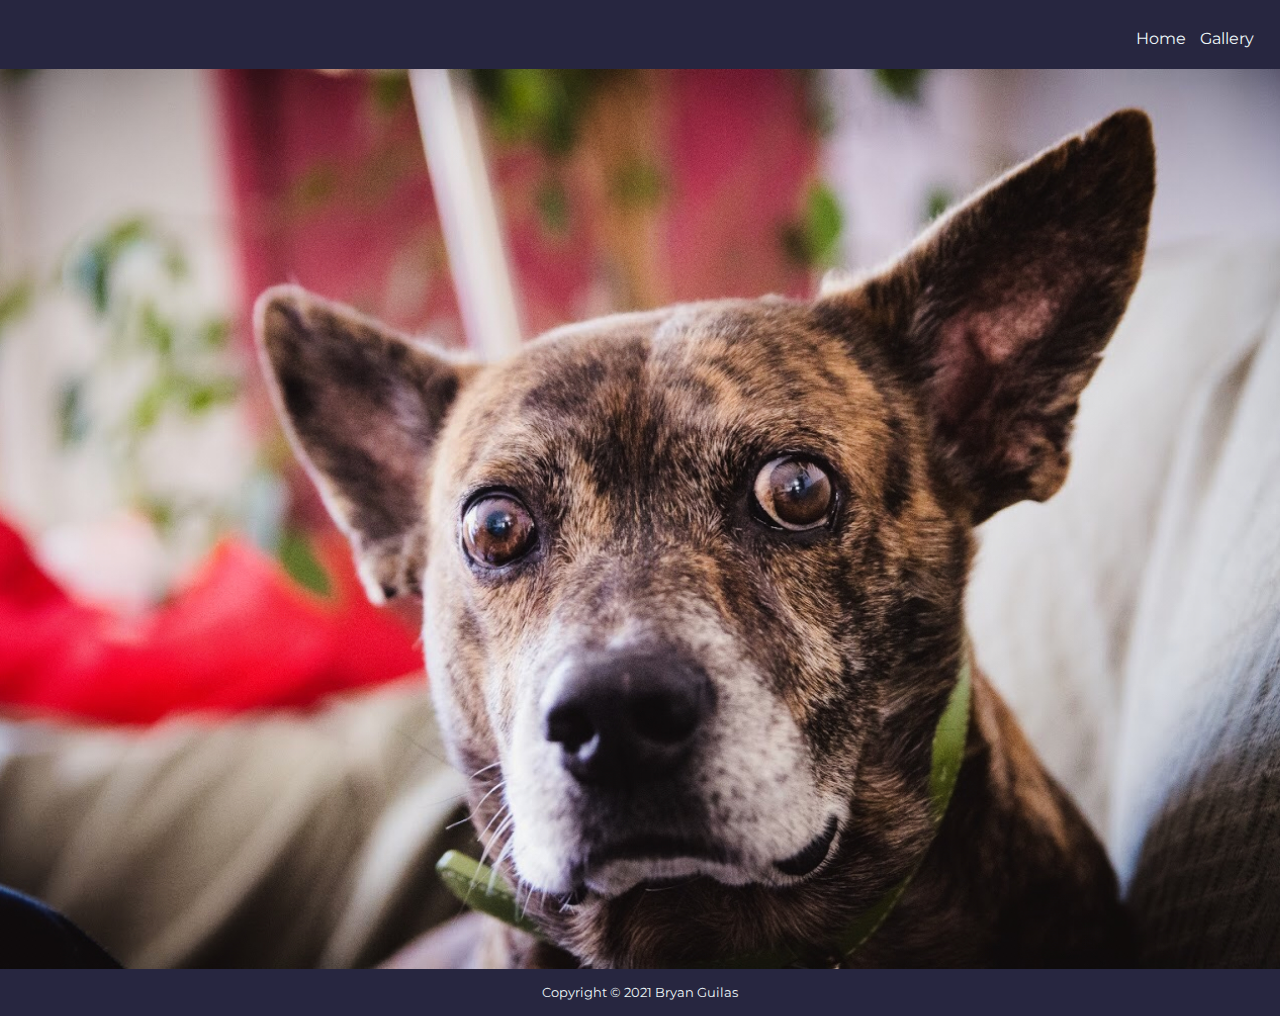
<file: index.html>
<!DOCTYPE html>
<html lang="en">
	<head>
		<meta charset="UTF-8" />
		<meta name="viewport" content="width=device-width, initial-scale=1.0" />
		<link
			rel="stylesheet"
			href="https://use.fontawesome.com/releases/v5.15.1/css/all.css"
			integrity="sha384-vp86vTRFVJgpjF9jiIGPEEqYqlDwgyBgEF109VFjmqGmIY/Y4HV4d3Gp2irVfcrp"
			crossorigin="anonymous"
		/>
		<link rel="preconnect" href="https://fonts.gstatic.com" />
		<link rel="preconnect" href="https://fonts.gstatic.com" />
		<link
			href="https://fonts.googleapis.com/css2?family=Montserrat:wght@400;600&display=swap"
			rel="stylesheet"
		/>
		<link rel="stylesheet" href="css/style.css" />
		<title>Gallery</title>
	</head>
	<body>
		<section>
			<nav id="navbar">
				<h1><div class="fas fa-camera-retro fa-2x"></div></h1>

				<div class="social">
					<a href=""><i class="fab fa-linkedin-in fa-2x"></i></a>
					<a href=""><i class="fab fa-github fa-2x"></i></a>
					<a href=""><i class="fab fa-instagram fa-2x"></i></a>
				</div>
				<ul>
					<li><a href="index.html">Home</a></li>
					<li><a href="gallery.html">Gallery</a></li>
				</ul>
			</nav>
		</section>

		<!-- background -->
		<section id="background"> </section>

		<!-- footer -->
		<footer id="main-footer">
			<p>Copyright &copy; 2021 Bryan Guilas</p>
		</footer>
	</body>
</html>
</file>
<file: css/style.css>
* {
	margin: 0;
	padding: 0;
	box-sizing: border-box;
}

body,
html {
	font-family: "Montserrat", sans-serif;
	background-color: #edf6f9;
}

li {
	list-style: none;
	display: inline-block;
	padding: 5px;
}

a {
	text-decoration: none;
}

h1 {
	color: #edf6f9;
}

/* Navbar */
#navbar ul li a {
	display: flex;
	flex-direction: column;
	color: #edf6f9;
	font-size: 1rem;
	padding-top: 8px;
}

.social i {
	color: #edf6f9;
	margin: 1.5px;
}

#navbar {
	display: flex;
	justify-content: space-between;
	background-color: #272640;
	padding: 1rem 1.3rem;
}

#background {
	background: url("/images/background/background_2.jpg");
	background-repeat: no-repeat;
	background-size: cover;
	background-position: center;
	max-width: 100%;
	height: 100vh;
	overflow: hidden;
}

.social i {
	color: #edf6f9;
	margin: 4px;
	font-size: 1.2rem;
	padding-top: 5px;
}

.fa-camera-retro {
	font-size: 1.8rem;
}

#index-gallery .img1 {
	grid-area: img1;
	background-image: url("../images/thumbs/img_1.jpg");
}

#index-gallery .img2 {
	grid-area: img2;
	background-image: url("../images/thumbs/img_2.jpg");
}

#index-gallery .img3 {
	grid-area: img3;
	background-image: url("../images/thumbs/img_3.jpg");
}

#index-gallery .img4 {
	grid-area: img4;
	background-image: url("../images/thumbs/img_4.jpg");
}

#index-gallery .img5 {
	grid-area: img5;
	background-image: url("../images/thumbs/img_5.jpg");
}

#index-gallery .img6 {
	grid-area: img6;
	background-image: url("../images/thumbs/img_6.jpg");
}

#index-gallery .img7 {
	grid-area: img7;
	background-image: url("../images/thumbs/img_7.jpg");
	height: 610px;
}

#index-gallery .img8 {
	grid-area: img8;
	background-image: url("../images/thumbs/img_8.jpg");
}

#index-gallery .img9 {
	grid-area: img9;
	background-image: url("../images/thumbs/img_9.jpg");
}

#index-gallery .img10 {
	grid-area: img10;
	background-image: url("../images/thumbs/img_10.jpg");
}

#index-gallery .img11 {
	grid-area: img11;
	background-image: url("../images/thumbs/img_11.jpg");
}

#index-gallery .img12 {
	grid-area: img12;
	background-image: url("../images/thumbs/img_12.jpg");
}

#index-gallery .img13 {
	grid-area: img13;
	background-image: url("../images/thumbs/img_13.jpg");
}

#index-gallery .img14 {
	grid-area: img14;
	background-image: url("../images/thumbs/img_14.jpg");
}

#index-gallery .img15 {
	grid-area: img15;
	background-image: url("../images/thumbs/img_15.jpg");
}

/* Footer */

#main-footer {
	background-color: #272640;
	color: #edf6f9;
	text-align: center;
	font-size: 0.8rem;
	padding: 1rem;
}

@media (max-width: 812px) and (min-width: 150px) {
	#index-gallery {
		margin: 1rem;
	}
	#index-gallery .img1,
	.img2,
	.img3,
	.img4,
	.img5,
	.img6,
	.img7,
	.img8,
	.img9,
	.img10,
	.img11,
	.img12,
	.img13,
	.img14,
	.img15 {
		margin-bottom: 1rem;
		box-shadow: 0 5px 10px 0 rgba(0, 0, 0, 0.8);
		border-radius: 5px;
	}

	#index-gallery .gallery-img {
		width: 100%;
		height: 300px;
		background-repeat: no-repeat;
		background-size: cover;
		background-position: center;
	}

	h2 {
		margin-bottom: 1rem;
		font-size: 1rem;
		text-align: center;
	}
}

@media (min-width: 768px) {
	/* Gallery */

	#index-gallery {
		margin: 5rem 5rem;
		display: grid;
		grid-template-columns: 1fr 1fr 1fr;
		grid-template-rows: auto;
		gap: 10px;
		grid-template-areas:
			"gallery-p gallery-p gallery-p"
			"gallery-h2 gallery-h2 gallery-h2 "
			"img1 img2 img3"
			"img4 img5 img6"
			"img7 img8 img9"
			"img10 img11 img12"
			"img13 img14 img15";
		margin: 1rem;
	}
	#index-gallery .gallery-img {
		width: 100%;
		height: 350px;
		background-repeat: no-repeat;
		background-size: cover;
		background-position: center;
		cursor: pointer;
	}
}

@media (max-width: 280px) {
	#navbar ul li a {
		display: flex;
		flex-direction: column;
		color: #edf6f9;
		font-size: 10px;
		padding-top: 9px;
	}

	.social i {
		color: #edf6f9;
		margin: 1.5px;
	}

	#navbar {
		display: flex;
		justify-content: space-between;
		background-color: #272640;
		padding: 1rem 1rem;
	}

	#index-gallery {
		margin: 1rem;
	}
	#index-gallery .img1,
	.img2,
	.img3,
	.img4,
	.img5,
	.img6,
	.img7,
	.img8,
	.img9,
	.img10,
	.img11,
	.img12,
	.img13,
	.img14,
	.img15 {
		margin-bottom: 1rem;
		box-shadow: 0 5px 10px 0 rgba(0, 0, 0, 0.8);
		border-radius: 5px;
	}

	#index-gallery .gallery-img {
		width: 100%;
		height: 300px;
		background-repeat: no-repeat;
		background-size: cover;
		background-position: center;
	}

	h2 {
		margin-bottom: 1rem;
		font-size: 1rem;
		text-align: center;
	}
}
</file>
